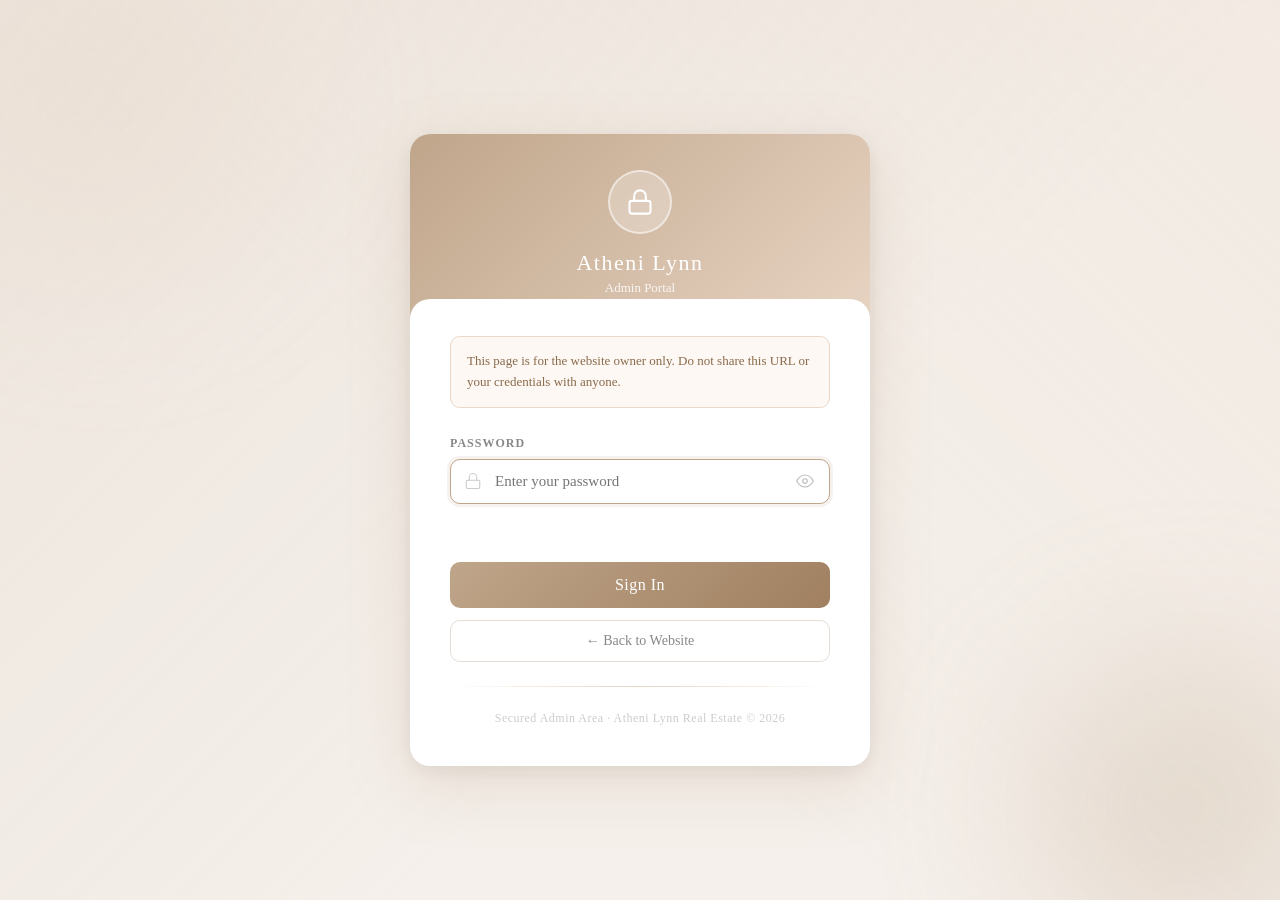
<file: admin.html>
<!doctype html>
<html lang="en">
<head>
  <meta charset="utf-8">
  <meta name="viewport" content="width=device-width,initial-scale=1">
  <title>Admin — Atheni Lynn Real Estate</title>
  <link rel="stylesheet" href="admin.css">
</head>
<body>
  <div class="orb orb-1"></div>
  <div class="orb orb-2"></div>

  <div class="card">
    <div class="card-header">
      <div class="brand-icon">
        <!-- Padlock -->
        <svg viewBox="0 0 24 24" xmlns="http://www.w3.org/2000/svg">
          <rect x="3" y="11" width="18" height="11" rx="2" ry="2"/>
          <path d="M7 11V7a5 5 0 0 1 10 0v4"/>
        </svg>
      </div>
      <h1>Atheni Lynn</h1>
      <p>Admin Portal</p>
    </div>

    <div class="card-body">
      <div class="notice">
        <span>This page is for the website owner only. Do not share this URL or your credentials with anyone.</span>
      </div>

      <form id="adminForm" autocomplete="off" novalidate>
        <div class="form-group">
          <label for="pw">Password</label>
          <div class="input-wrapper">

            <!-- Left: decorative lock icon -->
            <svg class="lock-icon" viewBox="0 0 24 24" xmlns="http://www.w3.org/2000/svg">
              <rect x="3" y="11" width="18" height="11" rx="2" ry="2"/>
              <path d="M7 11V7a5 5 0 0 1 10 0v4"/>
            </svg>

            <!-- Password field — uses class .pw-input, NOT attribute selector -->
            <input class="pw-input" id="pw" type="password"
                   required placeholder="Enter your password"
                   autocomplete="new-password"/>

            <!-- Right: show/hide toggle -->
            <button type="button" class="toggle-pw" id="togglePw"
                    aria-label="Show password" tabindex="-1">
              <!-- Eye-open (shown by default — password is hidden) -->
              <svg id="eyeShow" class="eye-svg" viewBox="0 0 24 24" xmlns="http://www.w3.org/2000/svg">
                <path d="M1 12s4-8 11-8 11 8 11 8-4 8-11 8-11-8-11-8z"/>
                <circle cx="12" cy="12" r="3"/>
              </svg>
              <!-- Eye-slash (shown when password is revealed) -->
              <svg id="eyeHide" class="eye-svg hidden" viewBox="0 0 24 24" xmlns="http://www.w3.org/2000/svg">
                <path d="M17.94 17.94A10.07 10.07 0 0 1 12 20c-7 0-11-8-11-8a18.45 18.45 0 0 1 5.06-5.94M9.9 4.24A9.12 9.12 0 0 1 12 4c7 0 11 8 11 8a18.5 18.5 0 0 1-2.16 3.19m-6.72-1.07a3 3 0 1 1-4.24-4.24"/>
                <line x1="1" y1="1" x2="23" y2="23"/>
              </svg>
            </button>

          </div>
        </div>

        <div id="msg" class="msg"></div>

        <button type="submit" class="btn-login" id="loginBtn">Sign In</button>
        <button type="button" class="btn-back" id="cancelBtn">← Back to Website</button>
      </form>

      <div class="divider"></div>
      <p class="footer-note">Secured Admin Area · Atheni Lynn Real Estate © 2026</p>
    </div>
  </div>

  <script>
   const RAILWAY_URL = 'https://athenilynn-production.up.railway.app'; // ← fallback only

    let BACKEND_URL = (window.location.hostname === 'localhost' || window.location.hostname === '127.0.0.1')
      ? 'http://localhost:3000'
      : RAILWAY_URL;

      FRONTEND_URL = 'https://athenilynnweb.netlify.app';

    // Try to auto-detect the correct backend URL from Railway's config endpoint
    (async () => {
      try {
        const r = await fetch(RAILWAY_URL + '/api/config');
        if (r.ok) {
          const cfg = await r.json();
          if (cfg.backendUrl) BACKEND_URL = cfg.backendUrl;
        }
      } catch (_) { /* stick with RAILWAY_URL fallback */ }
    })();

    const form      = document.getElementById('adminForm');
    const msg       = document.getElementById('msg');
    const pwInput   = document.getElementById('pw');
    const toggleBtn = document.getElementById('togglePw');
    const eyeShow   = document.getElementById('eyeShow');
    const eyeHide   = document.getElementById('eyeHide');
    const loginBtn  = document.getElementById('loginBtn');

    toggleBtn.addEventListener('click', () => {
      const isHidden = pwInput.type === 'password';
      pwInput.type = isHidden ? 'text' : 'password';
      eyeShow.classList.toggle('hidden', isHidden);
      eyeHide.classList.toggle('hidden', !isHidden);
      toggleBtn.setAttribute('aria-label', isHidden ? 'Hide password' : 'Show password');
      pwInput.focus();
    });

    document.getElementById('cancelBtn').addEventListener('click', () => {
      window.location.href = 'index.html';
    });

    form.addEventListener('submit', async (e) => {
      e.preventDefault();
      const password = pwInput.value;
      if (!password) return;

      loginBtn.disabled = true;
      loginBtn.textContent = 'Signing in…';
      msg.className = 'msg';
      msg.textContent = '';

      try {
        const res = await fetch(BACKEND_URL + '/api/admin/login', {
          method: 'POST',
          headers: { 'Content-Type': 'application/json' },
          body: JSON.stringify({ password })
        });

        if (res.ok) {
          sessionStorage.setItem('isAdmin', '1');
          sessionStorage.setItem('adminToken', password);
          msg.className = 'msg success';
          msg.textContent = '✓ Login successful! Redirecting…';
          loginBtn.style.opacity = '0.7';
          setTimeout(() => { window.location.href = 'index.html'; }, 900);
        } else {
          throw new Error('Incorrect password');
        }
      } catch (err) {
        loginBtn.disabled = false;
        loginBtn.textContent = 'Sign In';
        msg.className = 'msg error';
        msg.textContent = '✕ Incorrect password. Please try again.';
        pwInput.value = '';
        pwInput.classList.remove('shake');
        void pwInput.offsetWidth;
        pwInput.classList.add('shake');
        setTimeout(() => pwInput.classList.remove('shake'), 400);
        pwInput.focus();
      }
    });

    window.addEventListener('load', () => {
      if (sessionStorage.getItem('isAdmin') === '1') {
        window.location.href = 'index.html';
        return;
      }
      pwInput.focus();
    });
  </script>
</body>
</html>
</file>
<file: admin.css>
* { margin: 0; padding: 0; box-sizing: border-box; }

    :root {
      --gold: #bfa58a;
      --gold-light: #e8d4c3;
      --gold-dark: #a08060;
      --text: #2c2c2c;
      --muted: #888;
    }

    body {
      font-family: Georgia, serif;
      background: #f5f0eb;
      min-height: 100vh;
      display: flex;
      align-items: center;
      justify-content: center;
      position: relative;
      overflow: hidden;
    }

    body::before {
      content: '';
      position: fixed;
      inset: 0;
      background:
        linear-gradient(135deg, rgba(191,165,138,0.15) 0%, transparent 60%),
        linear-gradient(225deg, rgba(232,212,195,0.2) 0%, transparent 60%);
      pointer-events: none;
    }

    .orb {
      position: fixed;
      border-radius: 50%;
      filter: blur(80px);
      pointer-events: none;
      opacity: 0.4;
    }
    .orb-1 {
      width: 400px; height: 400px;
      background: radial-gradient(circle, #e8d4c3, transparent);
      top: -100px; left: -100px;
    }
    .orb-2 {
      width: 350px; height: 350px;
      background: radial-gradient(circle, #bfa58a, transparent);
      bottom: -80px; right: -80px;
    }

    .card {
      background: white;
      border-radius: 20px;
      box-shadow: 0 20px 60px rgba(191,165,138,0.25), 0 4px 20px rgba(0,0,0,0.08);
      width: 100%;
      max-width: 460px;
      margin: 20px;
      overflow: hidden;
      position: relative;
      z-index: 1;
      animation: fadeUp 0.5s ease both;
    }

    .card-header {
      background: linear-gradient(135deg, #bfa58a, #e8d4c3);
      padding: 36px 40px 32px;
      text-align: center;
      position: relative;
    }

    .card-header::after {
      content: '';
      position: absolute;
      bottom: -1px; left: 0; right: 0;
      height: 30px;
      background: white;
      border-radius: 20px 20px 0 0;
    }

    .brand-icon {
      width: 64px; height: 64px;
      background: rgba(255,255,255,0.25);
      border: 2px solid rgba(255,255,255,0.5);
      border-radius: 50%;
      display: flex;
      align-items: center;
      justify-content: center;
      margin: 0 auto 16px;
    }

    .brand-icon svg {
      width: 28px; height: 28px;
      stroke: white;
      fill: none;
      stroke-width: 1.8;
      stroke-linecap: round;
      stroke-linejoin: round;
    }

    .card-header h1 {
      font-size: 22px;
      font-weight: normal;
      color: white;
      letter-spacing: 1.5px;
    }

    .card-header p {
      font-size: 13px;
      color: rgba(255,255,255,0.85);
      margin-top: 4px;
    }

    .card-body { padding: 8px 40px 40px; }

    .notice {
      background: #fdf8f4;
      border: 1px solid #ead9c8;
      border-radius: 10px;
      padding: 14px 16px;
      font-size: 13px;
      color: #8a6a4a;
      line-height: 1.6;
      margin-bottom: 28px;
      display: flex;
      gap: 10px;
      align-items: flex-start;
    }

    .notice-icon { font-size: 16px; flex-shrink: 0; margin-top: 1px; }

    .form-group { margin-bottom: 20px; }

    .form-group label {
      display: block;
      font-size: 12px;
      font-weight: bold;
      letter-spacing: 1px;
      text-transform: uppercase;
      color: var(--muted);
      margin-bottom: 8px;
    }

    /* ─────────────────────────────────────────────────────────────
       Input wrapper
       – lock icon (.lock-icon) sits in the left padding
       – eye button (.toggle-pw) sits in the right padding
       – input (.pw-input) fills the full width with fixed paddings
       – NO conflicting svg selectors; each element has its own class
    ───────────────────────────────────────────────────────────── */
    .input-wrapper {
      position: relative;
    }

    /* Left decorative lock icon */
    .lock-icon {
      position: absolute;
      left: 14px;
      top: 50%;
      transform: translateY(-50%);
      width: 18px;
      height: 18px;
      stroke: #ccc;
      fill: none;
      stroke-width: 1.5;
      stroke-linecap: round;
      stroke-linejoin: round;
      pointer-events: none;
    }

    /* The password/text input — class-based so switching type= has no CSS impact */
    .pw-input {
      display: block;
      width: 100%;
      padding: 13px 46px 13px 44px; /* right pad reserves room for eye button */
      border: 1.5px solid #e5ddd5;
      border-radius: 10px;
      font-family: Georgia, serif;
      font-size: 15px;
      color: var(--text);
      background: #fafaf9;
      outline: none;
      transition: border-color 0.25s, box-shadow 0.25s, background 0.25s;
    }

    .pw-input:focus {
      border-color: var(--gold);
      background: white;
      box-shadow: 0 0 0 3px rgba(191,165,138,0.15);
    }

    /* Right eye-toggle button */
    .toggle-pw {
      position: absolute;
      right: 10px;
      top: 50%;
      transform: translateY(-50%);
      width: 30px;
      height: 30px;
      padding: 0;
      background: none;
      border: none;
      cursor: pointer;
      display: flex;
      align-items: center;
      justify-content: center;
      border-radius: 4px;
    }

    /* Eye SVGs inside the button — explicit dimensions, no positional tricks */
    .toggle-pw .eye-svg {
      width: 18px;
      height: 18px;
      stroke: #bbb;
      fill: none;
      stroke-width: 1.5;
      stroke-linecap: round;
      stroke-linejoin: round;
      display: block;
      transition: stroke 0.2s;
      pointer-events: none;
    }

    .toggle-pw:hover .eye-svg { stroke: var(--gold); }
    .toggle-pw:focus-visible { outline: 2px solid var(--gold); outline-offset: 2px; }

    /* Utility to hide an element */
    .hidden { display: none !important; }

    .btn-login {
      width: 100%;
      padding: 14px;
      background: linear-gradient(135deg, #bfa58a, #a08060);
      color: white;
      border: none;
      border-radius: 10px;
      font-family: Georgia, serif;
      font-size: 16px;
      letter-spacing: 0.5px;
      cursor: pointer;
      transition: transform 0.2s, box-shadow 0.2s;
      margin-bottom: 12px;
    }

    .btn-login:hover {
      transform: translateY(-1px);
      box-shadow: 0 6px 20px rgba(191,165,138,0.4);
    }

    .btn-login:active { transform: translateY(0); }

    .btn-back {
      width: 100%;
      padding: 12px;
      background: transparent;
      color: var(--muted);
      border: 1.5px solid #e5ddd5;
      border-radius: 10px;
      font-family: Georgia, serif;
      font-size: 14px;
      cursor: pointer;
      transition: border-color 0.2s, color 0.2s;
    }

    .btn-back:hover { border-color: var(--gold); color: var(--gold); }

    .msg {
      min-height: 22px;
      font-size: 13px;
      text-align: center;
      margin-bottom: 16px;
      padding: 0 4px;
      border-radius: 6px;
    }

    .msg.error {
      color: #c0392b;
      background: #fef5f5;
      padding: 8px;
      border: 1px solid #f5c6c6;
    }

    .msg.success {
      color: #27ae60;
      background: #f0faf4;
      padding: 8px;
      border: 1px solid #b5e2c8;
    }

    .divider {
      height: 1px;
      background: linear-gradient(to right, transparent, #e8d4c3, transparent);
      margin: 24px 0;
    }

    .footer-note {
      text-align: center;
      font-size: 12px;
      color: #ccc;
      letter-spacing: 0.5px;
    }

    @keyframes shake {
      0%, 100% { transform: translateX(0); }
      20%, 60%  { transform: translateX(-6px); }
      40%, 80%  { transform: translateX(6px); }
    }

    .shake { animation: shake 0.4s ease; }

    @keyframes fadeUp {
      from { opacity: 0; transform: translateY(24px); }
      to   { opacity: 1; transform: translateY(0); }
    }
</file>
